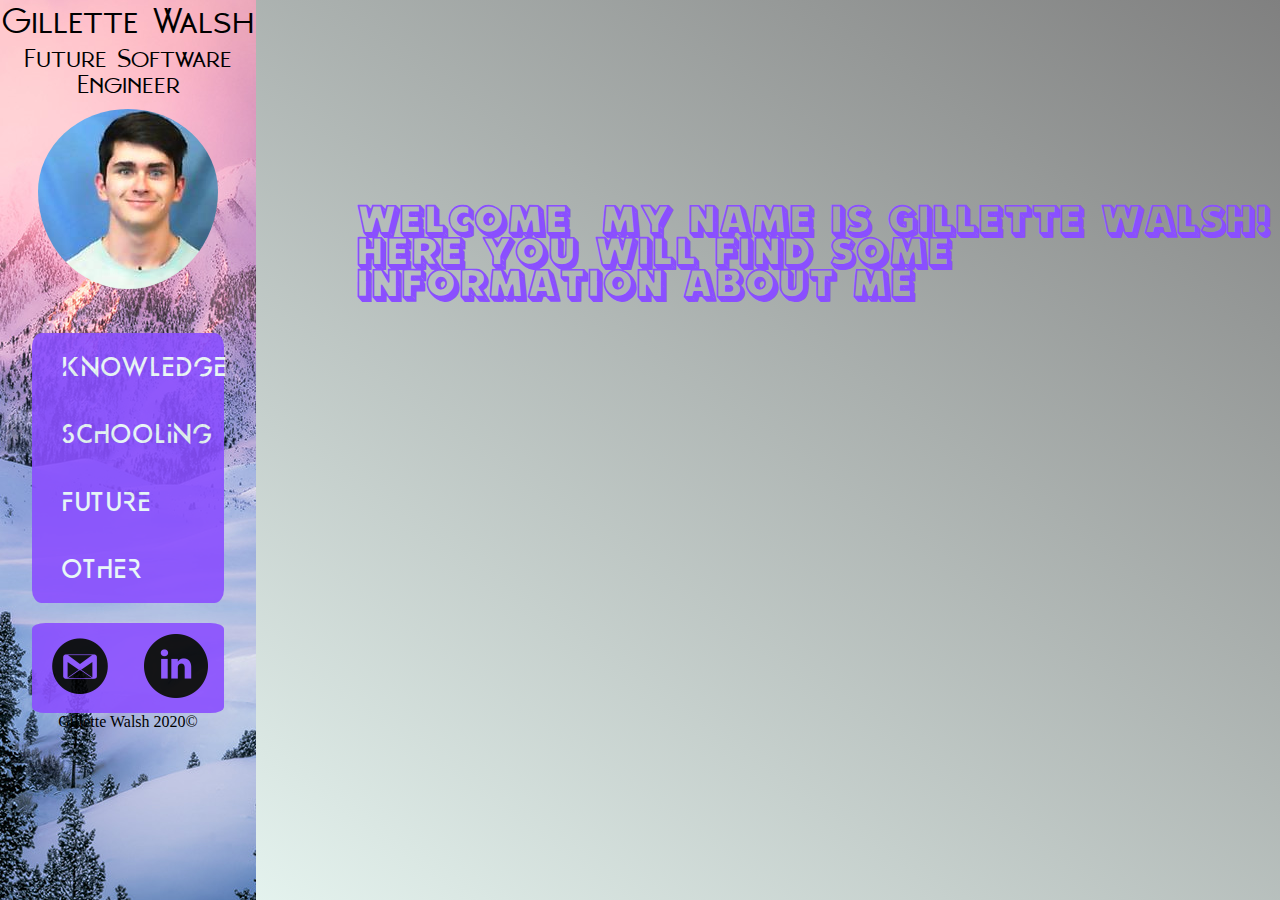
<file: index.html>
<!DOCTYPE html>
<html lang="en" dir="ltr">

<head>
  <!--
    Author: Gillette Walsh
    Date: 12/11/2020
    -->
  <meta charset="utf-8">
  <link rel="stylesheet" href="style.css">
  <meta name="viewport" content="width=device-width, initial-scale=1.0">
  <title>My Portfolio</title>
</head>

<body>
  <div id="left">

    <a href="index.html" id="myName">Gillette Walsh</a>
    <h1>Future Software Engineer</h1>

    <img src="me.jpg" alt="Picture of me." id="me">

    <nav>
      <a href="knowledge.html">Knowledge</a>
      <a href="schooling.html">Schooling</a>
      <a href="future.html">Future</a>
      <a href="other.html">Other</a>
    </nav>

    <div id="links">
      <a href="https://www.gmail.com" target="_blank"><img src="gmailIcon.png" alt="Gmail"></a>
      <a href="https://www.linkedin.com" target="_blank"><img src="linkedInIcon.png" alt="LinkedIn"></a>
    </div>

    <footer>
      <p>Gillette Walsh 2020&#169;</p>
    </footer>

  </div>

  <div id="right">
    <h1 id="intro">Welcome, my name is Gillette Walsh! Here you will find some information about me.</h1>

  </div>
</body>

</html>
</file>
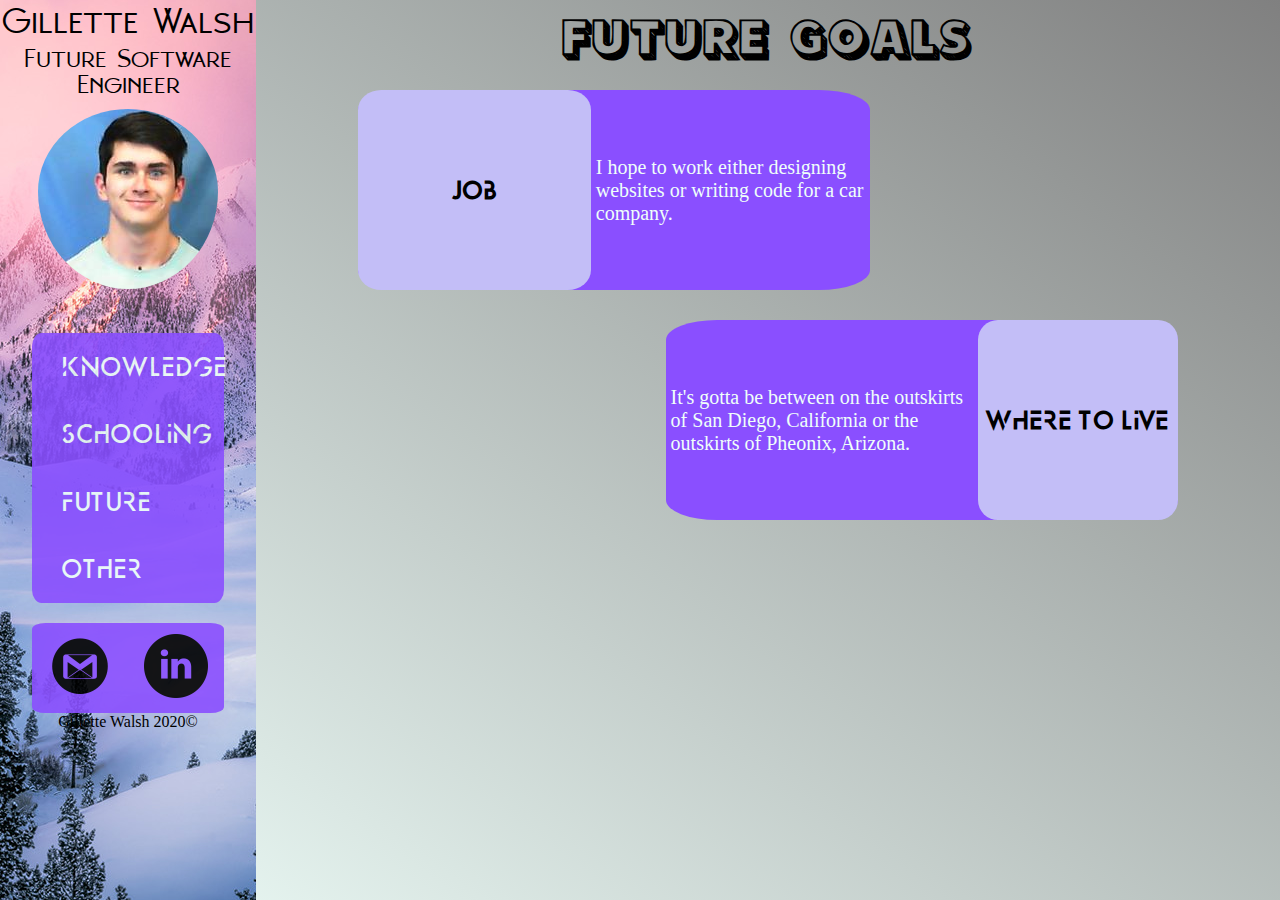
<file: future.html>
<!DOCTYPE html>
<html lang="en" dir="ltr">

<head>
  <!--
    Author: Gillette Walsh
    Date: 12/13/2020
    -->
  <meta charset="utf-8">
  <link rel="stylesheet" href="style.css">
  <meta name="viewport" content="width=device-width, initial-scale=1.0">
  <title>My Portfolio</title>
</head>

<body>
  <div id="left">

    <a href="index.html" id="myName">Gillette Walsh</a>
    <h1>Future Software Engineer</h1>

    <img src="me.jpg" alt="Picture of me." id="me">

    <nav>
      <a href="knowledge.html">Knowledge</a>
      <a href="schooling.html">Schooling</a>
      <a href="future.html">Future</a>
      <a href="other.html">Other</a>
    </nav>

    <div id="links">
      <a href="https://www.gmail.com" target="_blank"><img src="gmailIcon.png" alt="Gmail"></a>
      <a href="https://www.linkedin.com" target="_blank"><img src="linkedInIcon.png" alt="LinkedIn"></a>
    </div>

    <footer>
      <p>Gillette Walsh 2020&#169;</p>
    </footer>

  </div>

  <div id="right">
    <h2>Future Goals</h2>
    <div class="odd">
      <div class="name">
        <h3>Job</h3>
      </div>
      <div class="description">
        <p>I hope to work either designing websites or writing code for a car company.</p>
      </div>
    </div>

    <div class="even">
      <div class="description">
        <p>It's gotta be between on the outskirts of San Diego, California or the outskirts
        of Pheonix, Arizona.</p>
      </div>
      <div class="name">
        <h3>Where to Live</h3>
      </div>
    </div>
  </div>
</body>

</html>
</file>
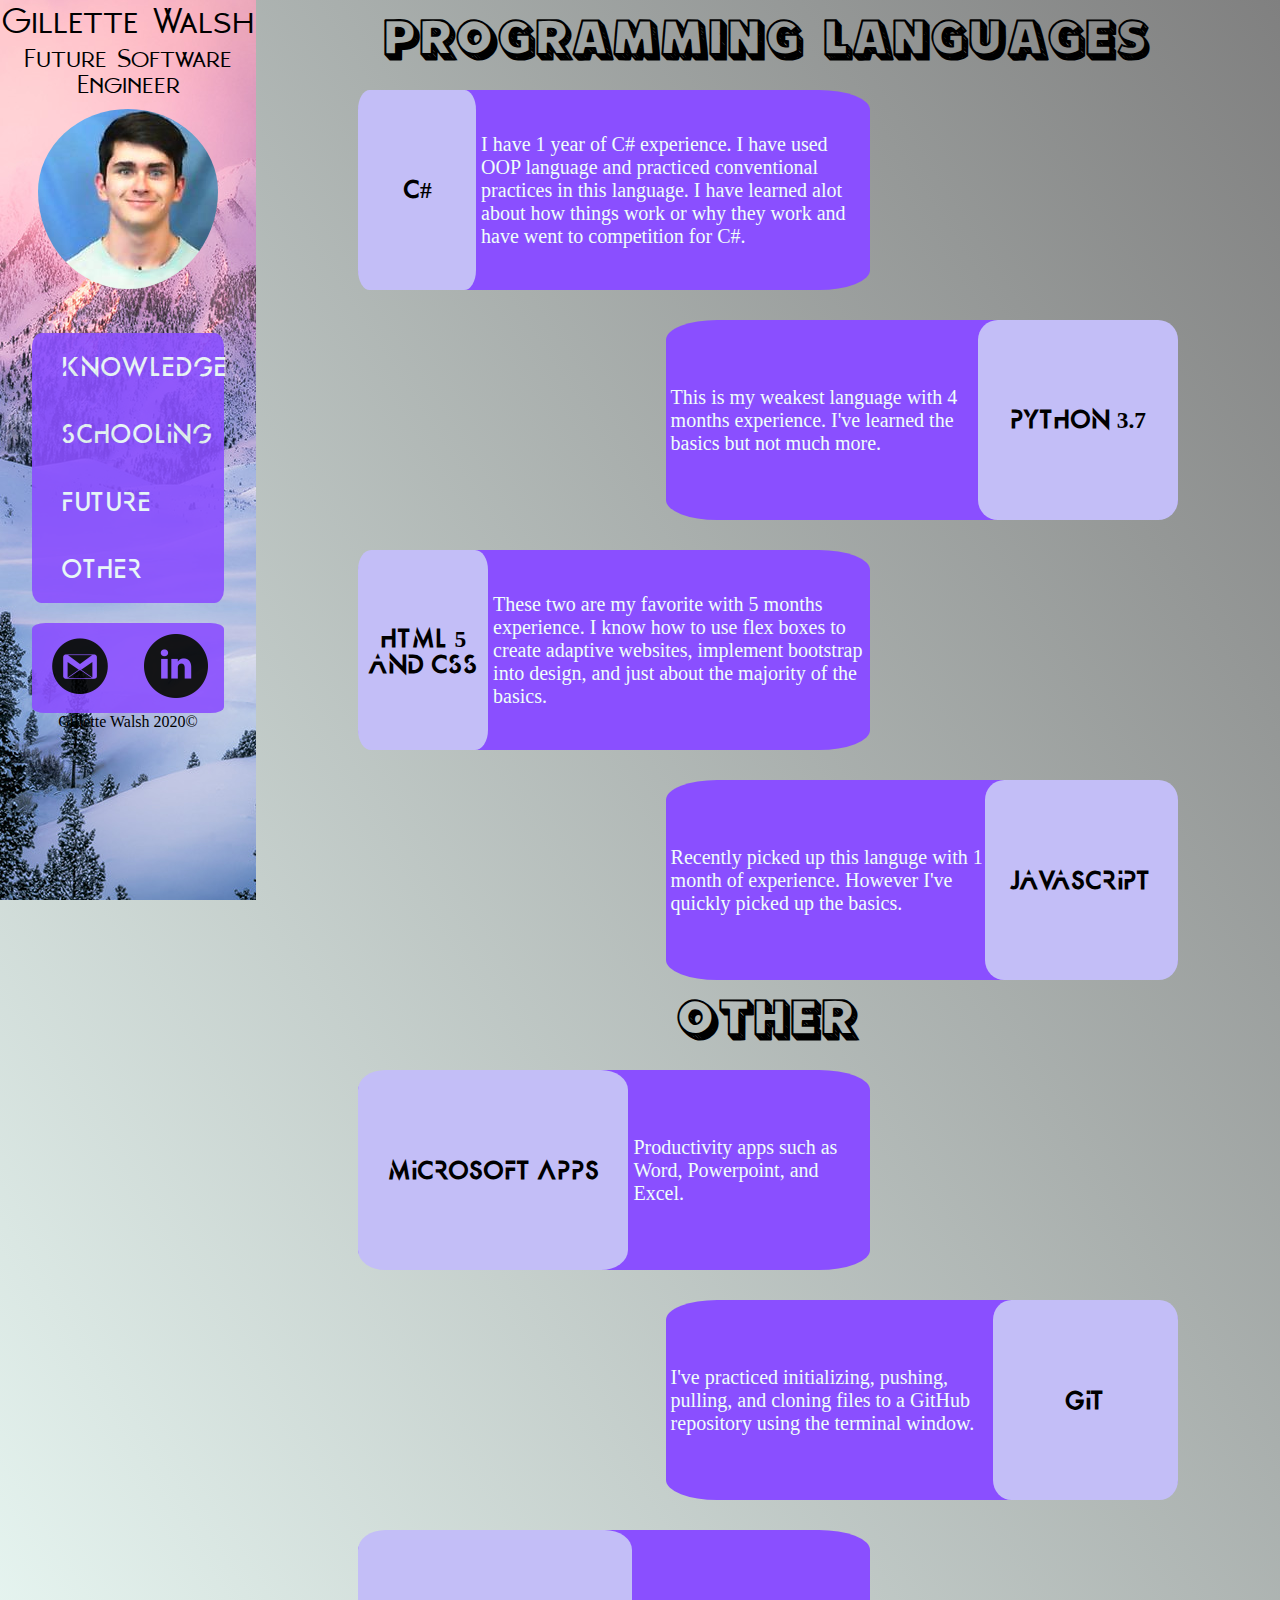
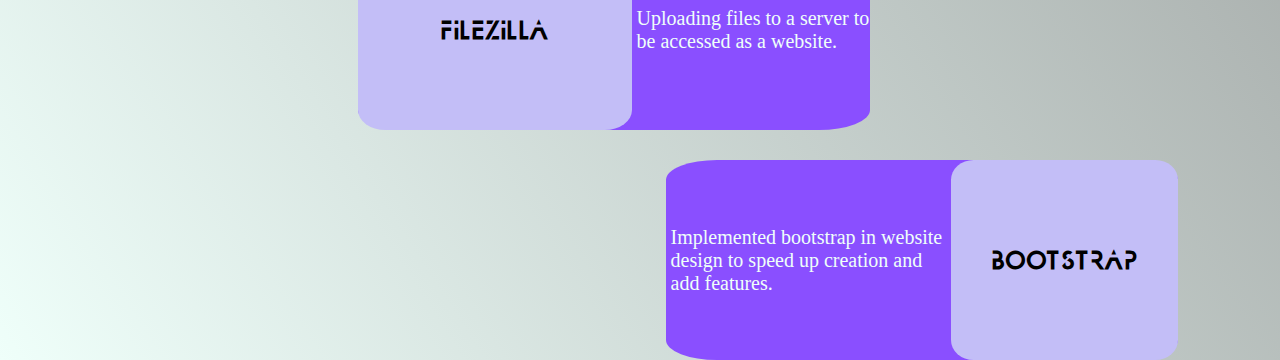
<file: knowledge.html>
<!DOCTYPE html>
<html lang="en" dir="ltr">

<head>
  <!--
    Author: Gillette Walsh
    Date: 12/11/2020
    -->
  <meta charset="utf-8">
  <link rel="stylesheet" href="style.css">
  <meta name="viewport" content="width=device-width, initial-scale=1.0">
  <title>My Portfolio</title>
</head>

<body>
  <div id="left">

    <a href="index.html" id="myName">Gillette Walsh</a>
    <h1>Future Software Engineer</h1>

    <img src="me.jpg" alt="Picture of me." id="me">

    <nav>
      <a href="knowledge.html">Knowledge</a>
      <a href="schooling.html">Schooling</a>
      <a href="future.html">Future</a>
      <a href="other.html">Other</a>
    </nav>

    <div id="links">
      <a href="https://www.gmail.com" target="_blank"><img src="gmailIcon.png" alt="Gmail"></a>
      <a href="https://www.linkedin.com" target="_blank"><img src="linkedInIcon.png" alt="LinkedIn"></a>
    </div>

    <footer>
      <p>Gillette Walsh 2020&#169;</p>
    </footer>

  </div>

  <div id="right">
    <h2>Programming Languages</h2>
    <div class="odd">
      <div class="name">
        <h3>C#</h3>
      </div>
      <div class="description">
        <p>I have 1 year of C# experience. I have used OOP language and practiced conventional
          practices in this language. I have learned alot about how things work or why they work
          and have went to competition for C#.</p>
      </div>
    </div>

    <div class="even">
      <div class="description">
        <p>This is my weakest language with 4 months experience. I've learned the basics but not much more.</p>
      </div>
      <div class="name">
        <h3>Python 3.7</h3>
      </div>
    </div>

    <div class="odd">
      <div class="name">
        <h3>HTML 5 and CSS</h3>
      </div>
      <div class="description">
        <p>These two are my favorite with 5 months experience. I know how to use flex boxes
          to create adaptive websites, implement bootstrap into design, and just about the
          majority of the basics.</p>
      </div>
    </div>

    <div class="even">
      <div class="description">
        <p>Recently picked up this languge with 1 month of experience.
        However I've quickly picked up the basics.</p>
      </div>
      <div class="name">
        <h3>Javascript</h3>
      </div>
    </div>

<h2>Other</h2>

<div class="odd">
  <div class="name">
    <h3>Microsoft Apps</h3>
  </div>
  <div class="description">
    <p>Productivity apps such as Word, Powerpoint, and Excel.</p>
  </div>
</div>

<div class="even">
  <div class="description">
    <p>I've practiced initializing, pushing, pulling, and cloning files to
     a GitHub repository using the terminal window.</p>
  </div>
  <div class="name">
    <h3>Git</h3>
  </div>
</div>

<div class="odd">
  <div class="name">
    <h3>FileZilla</h3>
  </div>
  <div class="description">
    <p>Uploading files to a server to be accessed as a website.</p>
  </div>
</div>

<div class="even">
  <div class="description">
    <p>Implemented bootstrap in website design to speed up creation and add features.</p>
  </div>
  <div class="name">
    <h3>BootStrap</h3>
  </div>
</div>

  </div>
</body>

</html>
</file>
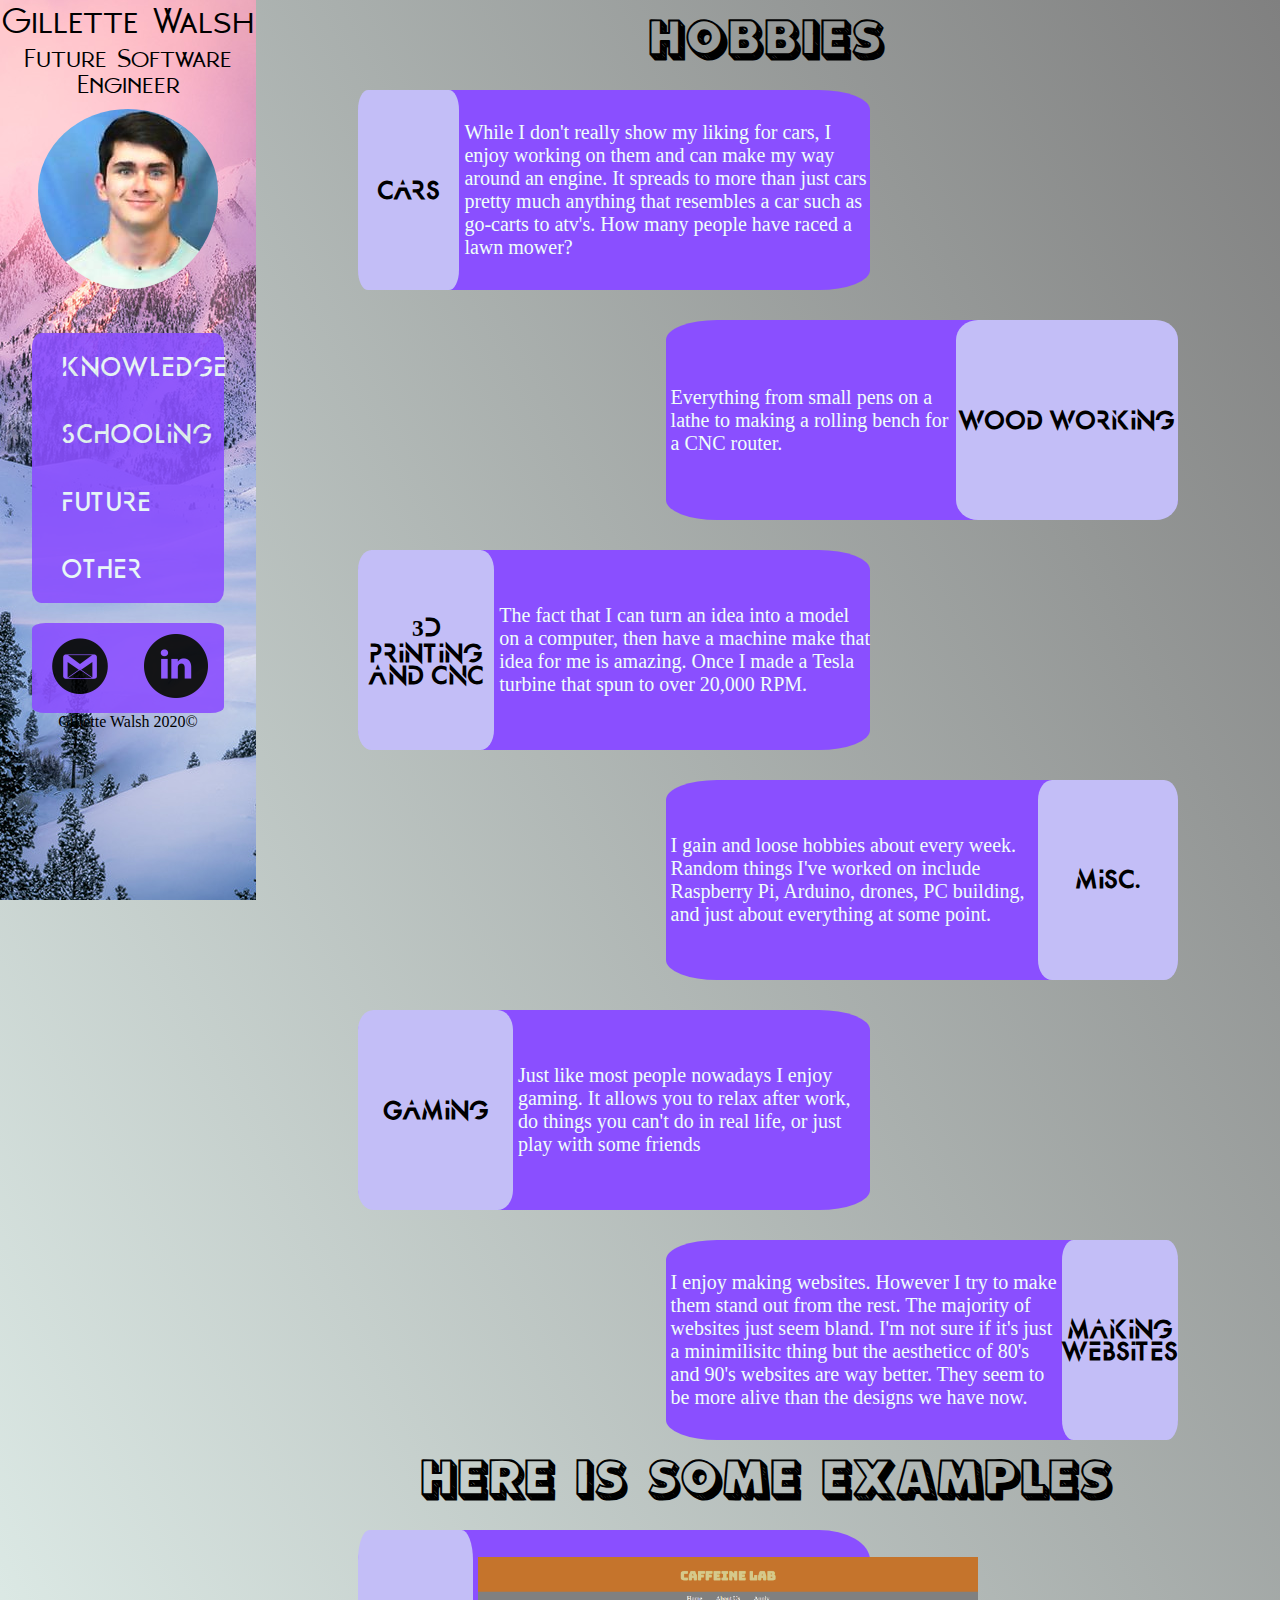
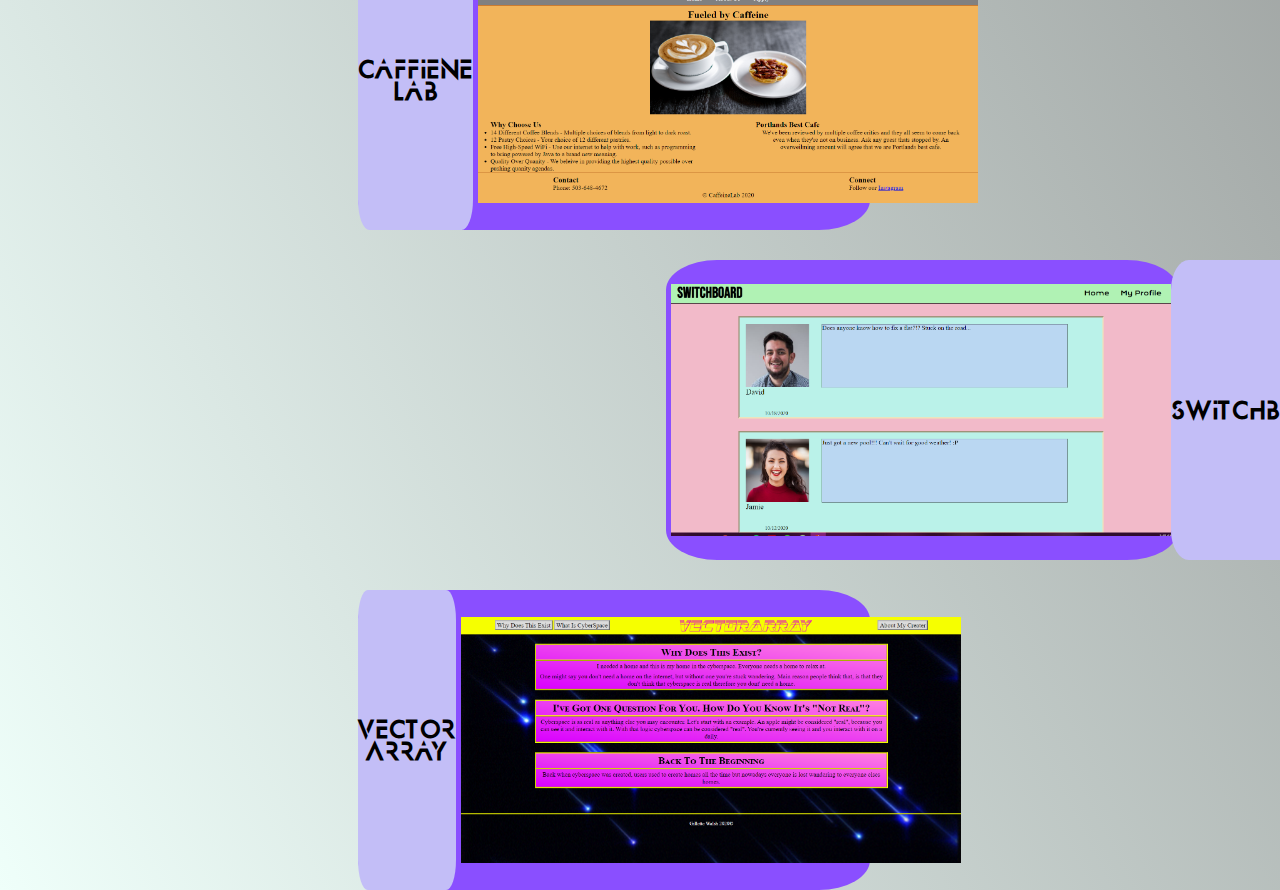
<file: other.html>
<!DOCTYPE html>
<html lang="en" dir="ltr">

<head>
  <!--
    Author: Gillette Walsh
    Date: 12/14/2020
    -->
  <meta charset="utf-8">
  <link rel="stylesheet" href="style.css">
  <meta name="viewport" content="width=device-width, initial-scale=1.0">
  <title>My Portfolio</title>
</head>

<body>
  <div id="left">

    <a href="index.html" id="myName">Gillette Walsh</a>
    <h1>Future Software Engineer</h1>

    <img src="me.jpg" alt="Picture of me." id="me">

    <nav>
      <a href="knowledge.html">Knowledge</a>
      <a href="schooling.html">Schooling</a>
      <a href="future.html">Future</a>
      <a href="other.html">Other</a>
    </nav>

    <div id="links">
      <a href="https://www.gmail.com" target="_blank"><img src="gmailIcon.png" alt="Gmail"></a>
      <a href="https://www.linkedin.com" target="_blank"><img src="linkedInIcon.png" alt="LinkedIn"></a>
    </div>

    <footer>
      <p>Gillette Walsh 2020&#169;</p>
    </footer>

  </div>

  <div id="right">
    <h2>Hobbies</h2>
    <div class="odd">
      <div class="name">
        <h3>Cars</h3>
      </div>
      <div class="description">
        <p>While I don't really show my liking for cars, I enjoy working on them and can make
        my way around an engine. It spreads to more than just cars pretty much anything
      that resembles a car such as go-carts to atv's. How many people have raced a lawn mower?</p>
      </div>
    </div>

    <div class="even">
      <div class="description">
        <p>Everything from small pens on a lathe to making a rolling bench for a
        CNC router.</p>
      </div>
      <div class="name">
        <h3>Wood Working</h3>
      </div>
    </div>

    <div class="odd">
      <div class="name">
        <h3>3D Printing and CNC</h3>
      </div>
      <div class="description">
        <p>The fact that I can turn an idea into a model on a computer, then
        have a machine make that idea for me is amazing. Once I made a Tesla
      turbine that spun to over 20,000 RPM.</p>
      </div>
    </div>

    <div class="even">
      <div class="description">
        <p>I gain and loose hobbies about every week. Random things I've worked on
        include Raspberry Pi, Arduino, drones, PC building, and just about everything
      at some point.</p>
      </div>
      <div class="name">
        <h3>Misc.</h3>
      </div>
    </div>

    <div class="odd">
      <div class="name">
        <h3>Gaming</h3>
      </div>
      <div class="description">
        <p>Just like most people nowadays I enjoy gaming. It allows you to relax after work,
          do things you can't do in real life, or just play with some friends</p>
      </div>
    </div>

    <div class="even">
      <div class="description">
        <p>I enjoy making websites. However I try to make them stand out from the
        rest. The majority of websites just seem bland. I'm not sure if it's just a
      minimilisitc thing but the aestheticc of 80's and 90's websites are way better.
     They seem to be more alive than the designs we have now.</p>
      </div>
      <div class="name">
        <h3>Making Websites</h3>
      </div>
    </div>
    <h2>Here is Some Examples</h2>

    <div class="odd" id="img1">
      <div class="name">
        <h3>Caffiene Lab</h3>
      </div>
      <div class="description">
        <img src="caffeineLab.png" alt="pic">
      </div>
    </div>

    <div class="even" id="img2">
      <div class="description">
        <img src="switchboard.png" alt="pic">
      </div>
      <div class="name">
        <h3>SwitchBoard</h3>
      </div>
    </div>

    <div class="odd" id="img3">
      <div class="name">
        <h3>Vector Array</h3>
      </div>
      <div class="description">
        <img src="vectorArray.png" alt="pic">
      </div>
    </div>
  </div>
</body>

</html>
</file>
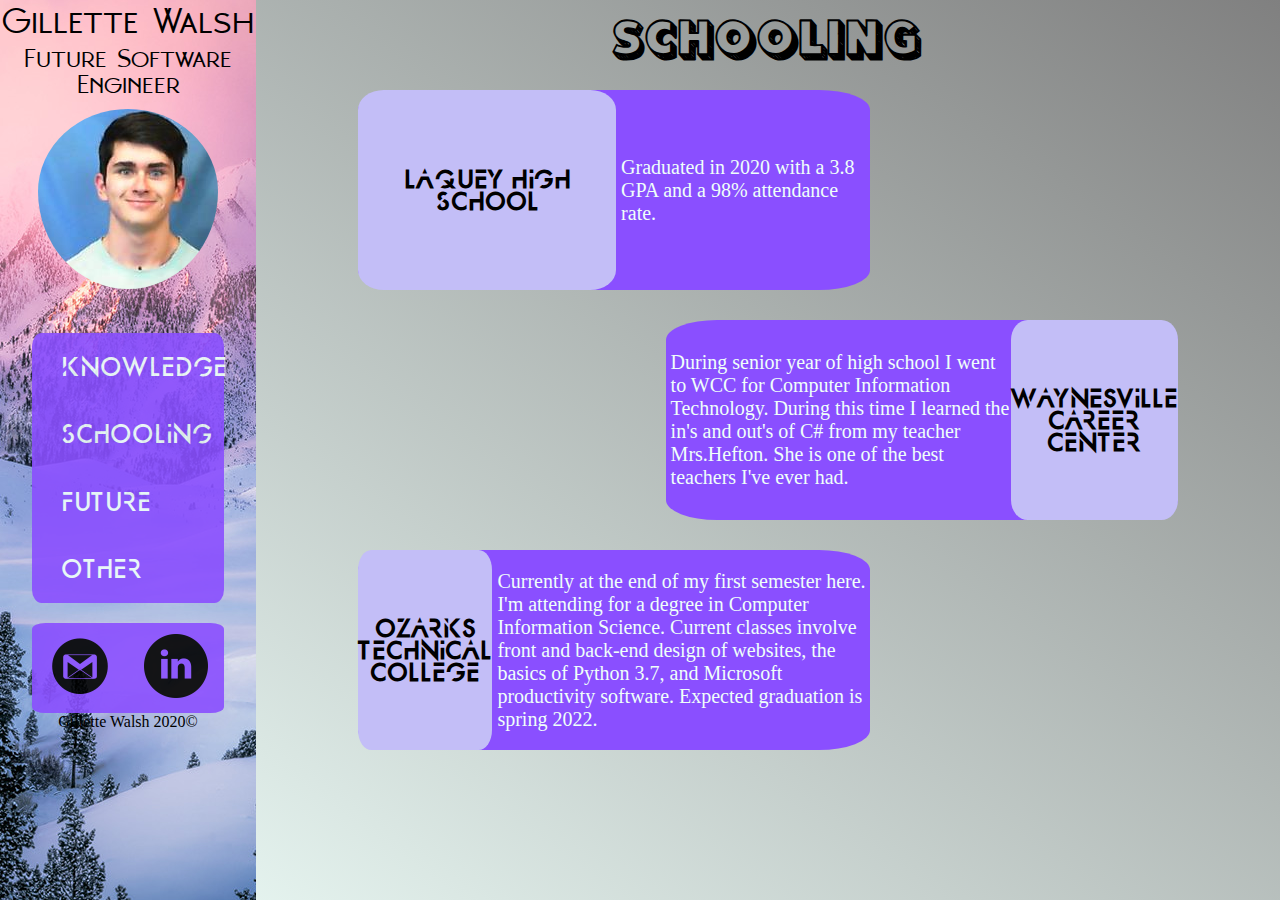
<file: schooling.html>
<!DOCTYPE html>
<html lang="en" dir="ltr">

<head>
  <!--
    Author: Gillette Walsh
    Date: 12/12/2020
    -->
  <meta charset="utf-8">
  <link rel="stylesheet" href="style.css">
  <meta name="viewport" content="width=device-width, initial-scale=1.0">
  <title>My Portfolio</title>
</head>

<body>
  <div id="left">

    <a href="index.html" id="myName">Gillette Walsh</a>
    <h1>Future Software Engineer</h1>

    <img src="me.jpg" alt="Picture of me." id="me">

    <nav>
      <a href="knowledge.html">Knowledge</a>
      <a href="schooling.html">Schooling</a>
      <a href="future.html">Future</a>
      <a href="other.html">Other</a>
    </nav>

    <div id="links">
      <a href="www.gmail.com"><img src="gmailIcon.png" alt="Gmail"></a>
      <a href="www.linkedn.com"><img src="linkedInIcon.png" alt="LinkedIn"></a>
    </div>

    <footer>
      <p>Gillette Walsh 2020&#169;</p>
    </footer>

  </div>

  <div id="right">
    <h2>Schooling</h2>
    <div class="odd">
      <div class="name">
        <h3>Laquey High School</h3>
      </div>
      <div class="description">
        <p>Graduated in 2020 with a 3.8 GPA and a 98% attendance rate.</p>
      </div>
    </div>

    <div class="even">
      <div class="description">
        <p>During senior year of high school I went to WCC for Computer Information
          Technology. During this time I learned the in's and out's of C# from my teacher Mrs.Hefton.
          She is one of the best teachers I've ever had.</p>
      </div>
      <div class="name">
        <h3>Waynesville Career Center</h3>
      </div>
    </div>

    <div class="odd">
      <div class="name">
        <h3>Ozarks Technical College</h3>
      </div>
      <div class="description">
        <p>Currently at the end of my first semester here. I'm attending for a degree
          in Computer Information Science. Current classes involve front and back-end
          design of websites, the basics of Python 3.7, and Microsoft productivity software. Expected
          graduation is spring 2022.</p>
      </div>
    </div>
  </div>
</body>

</html>
</file>
<file: style.css>
/*
Author: Gillette Walsh
Date: 12/11/2020 - 12/14/2020
*/
* {
  margin: 0;
  padding: 0;
}

/* Fonts */
@font-face {
  font-family: blockFont;
  src: url(101BlockLetterz-XZYK.ttf);
}

@font-face {
  font-family: centauri;
  src: url(Alphacentauri-MVY4p.ttf);
}

@font-face {
  font-family: moonGlade;
  src: url(MoongladeDemoBold-jOzM.ttf);
}

body{
  background-image: linear-gradient(to top right, #EFFFFA, gray);
}

/*All of the styles for the left pane*/
#left {
  text-align: center;
  background-image: url("snowy.jpg");
  background-position: center;
  background-color: grey;
  width: 20%;
  position: sticky;
  top: 0;
  float: left;
  height: 100vh;
  color: black;
}

#myName {
  font-family: moonGlade;
  padding-top: 10px;
  text-decoration: none;
  font-size: 2em;
  color: black;
  opacity: 1;
}

#left h1 {
  font-family: moonGlade;
  padding-top: 5px;
  font-size: 1.5em;
}

#me {
  border-radius: 100%;
  padding-top: 15px;
}

nav {
  display: flex;
  flex-direction: column;
  justify-content: space-around;
  height: 30%;
  background-color: #8A4FFF;
  opacity: .9;
  text-align: left;
  margin: 40px auto 0px auto;
  width: 75%;
  border-radius: 5%;
}

nav a {
  text-decoration: none;
  padding-left: 15%;
  font-size: 1.5em;
  font-family: centauri;
  color: #EFFFFA;
}

#links {
  display: flex;
  justify-content: space-around;
  align-items: center;
  height: 10%;
  background-color: #8A4FFF;
  opacity: .9;
  margin: 20px auto 0px auto;
  width: 75%;
  border-radius: 7%;
}

a:hover {
  opacity: .5;
}

/*All of the styles for the right pane*/
#right {
  display: flex;
  flex-direction: column;
  justify-content: space-around;
}

#intro {
  padding-top: 20%;
  padding-left: 10%;
  font-family: blockFont;
  color: #8A4FFF;
}

h2{
  text-align: center;
  font-family: blockFont;
  margin-top: 20px;
  font-size: 2.5em;
}

.odd{
  display: flex;
  height: 200px;
  width: 50%;
  margin-left: 10%;
  background-color: #8A4FFF;
  border-radius: 10%;
  margin-top: 30px;
}

.even{
  display: flex;
  height: 200px;
  background-color: #8A4FFF;
  width: 50%;
  margin-left: 40%;
  border-radius: 10%;
  margin-top: 30px;
}

.name{
  display: flex;
  flex-direction: column;
  justify-content: center;
  width: 100%;
background-color: #C3BEF7;
  font-size: 1.25em;
  text-align: center;
  border-radius: 10%;
  font-family: centauri;
}

.description{
  display: flex;
  flex-direction: column;
  justify-content: center;
  font-size: 1.25em;
  margin-left: 5px;
  font-family: serif;
  color: #EFFFFA;
}

#img1{
  height: 300px;
}

#img2{
  height: 300px;
}

#img3{
  height: 300px;
}

#right img{
  width: 500px;
}
</file>
